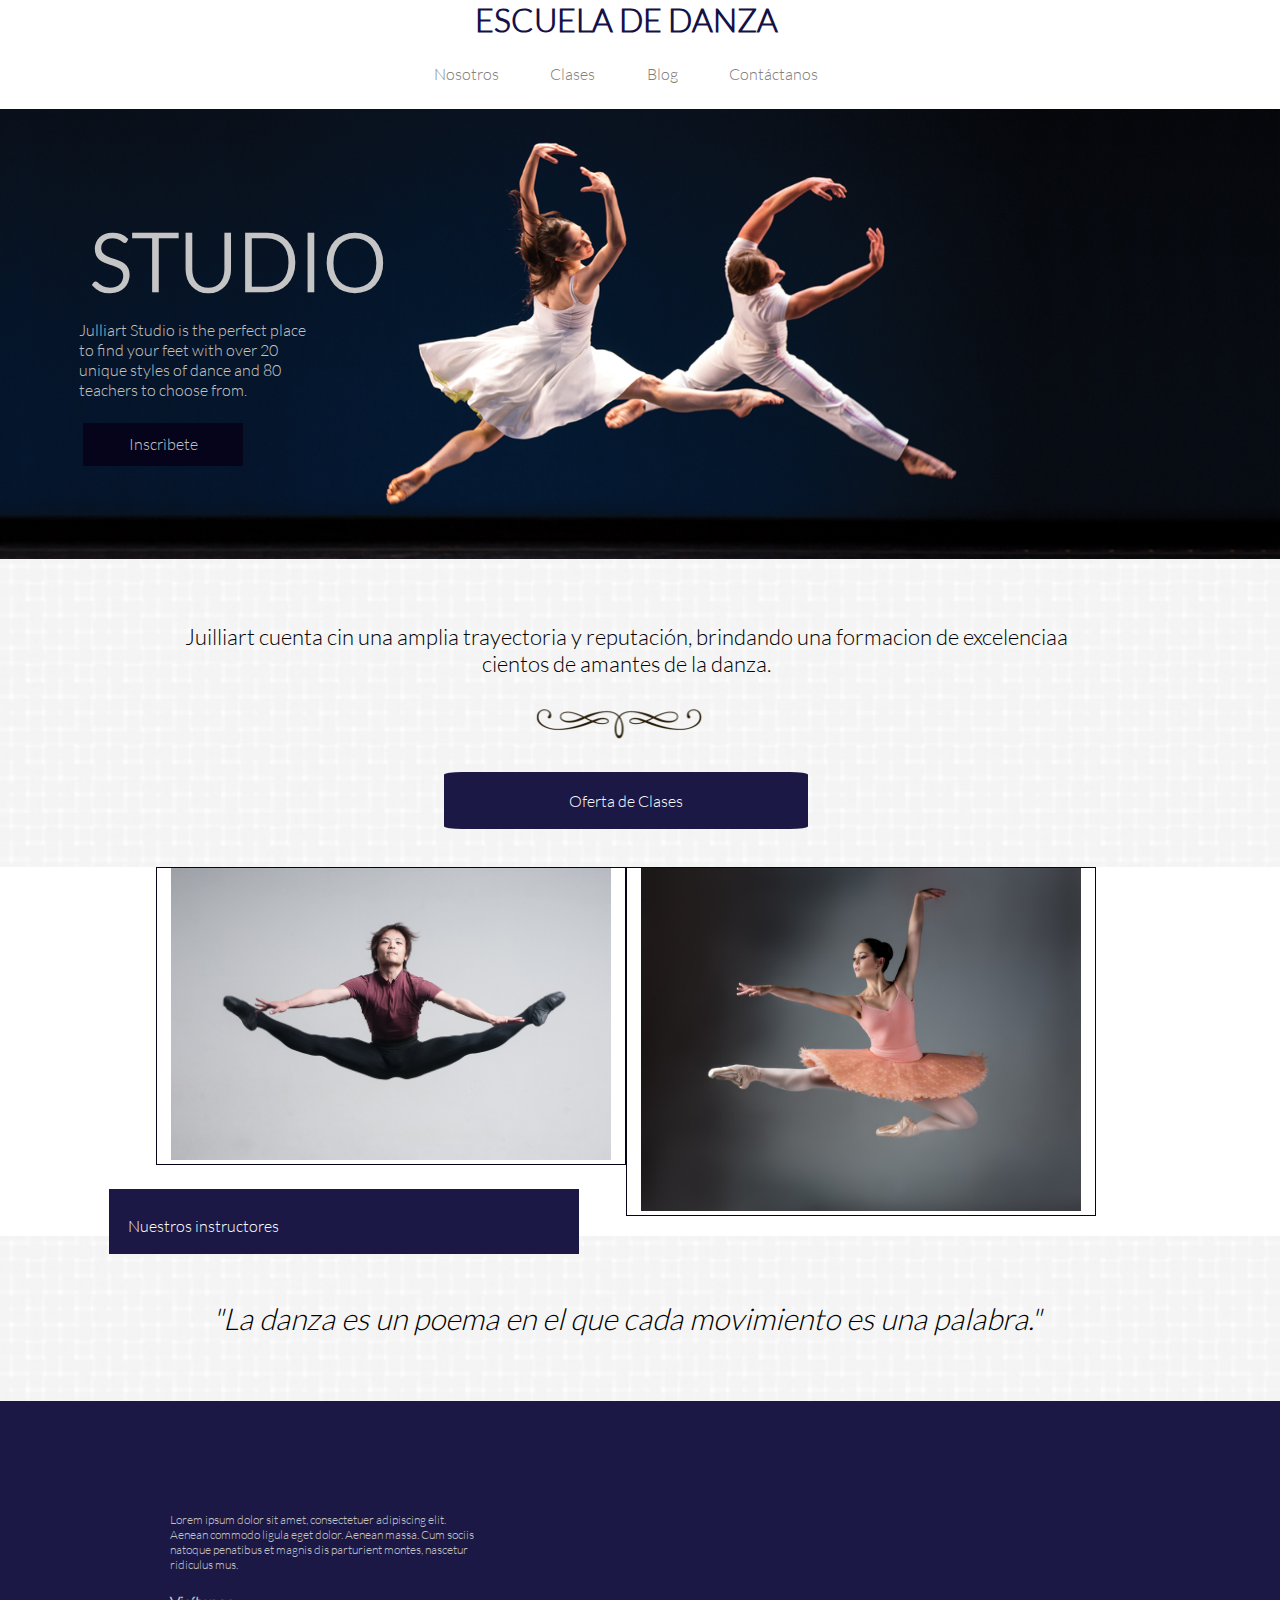
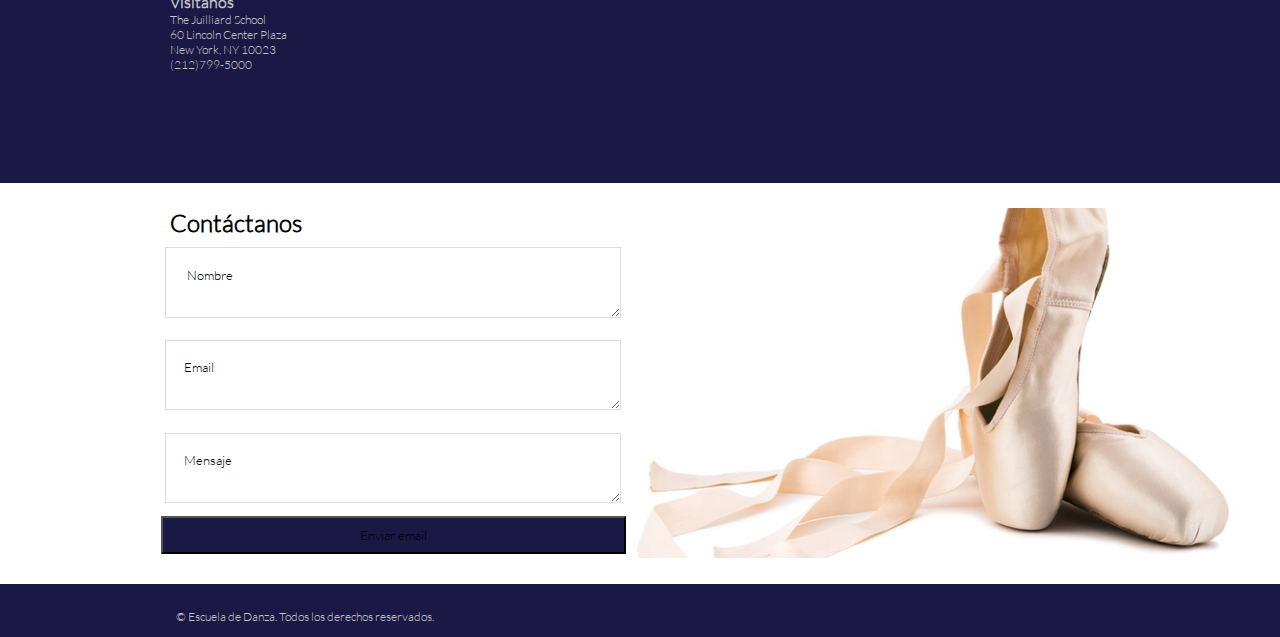
<file: index.html>
<!DOCTYPE html>
<html>
<head>
	<meta charset="UTF-8">
	<title>Escuela de Danza</title>
	<link rel='stylesheet' type='text/css' href='http://fonts.googleapis.com/css?family=Montserrat:400,700'>
	<link rel="stylesheet" type="text/css" href="css/grid-system.css">
	<link rel="stylesheet" type="text/css" href="css/utilities.css">
	<link rel="stylesheet" type="text/css" href="css/common.css">
	<link rel="stylesheet" type="text/css" href="css/main.css">
</head>
<body>
	<div class="row">
		<div class="col-12">
			<center>
				<h1>ESCUELA DE DANZA</h1>
	<!--MENU-->
				<nav>
					<ul>
						<a href="nosotros.html"><li>Nosotros</li></a>
						<a href="clases.html"><li>Clases</li></a>
						<a href="blog.html"><li>Blog</li></a>
						<a href="#Contacto"><li>Contáctanos</li></a>
					</ul>
				</nav>
			</center>
		</div>
	</div>
	<!--HEADER-->	
	<header>
		<div class="container">
			<div class="row">
				<div class="col-12">
					<div class="Intro">
						<h2 class="studio">
							STUDIO
						</h2>
						<p>
							Julliart Studio is the perfect place to find your feet with over 20 unique styles of dance and 80 teachers to choose from. 
						</p>
						<a href="#">
							<div class="botonStudio">
								<p>Inscrìbete</p>
							</div>
						</a>
					</div>
				</div>
			</div>
		</div>
	</header>
	<!--SECTION-->
	<section class="clases">
		<div class="container">
			<div class="row">
				<div class="col-12">
					<center>
						<p class="OfertaClases">
							Juilliart cuenta cin una amplia trayectoria y reputación, brindando una formacion de excelenciaa cientos de amantes de la danza. 
						</p>
						<img class="deco" src="img/decoration_1.png">
							<a class="link" href="clases.html">
								<div class="boton-text">
									Oferta de Clases
								</div>
							</a>
					</center>
				</div>
			</div>
		</div>
	</section>
<!--INSTRUCTORES-->
	<section >
		<div class="container">
			<div class="row">
				<div class="col-6 border">
				<img class="inst" src="img/instructor_4.jpg">
				</div>
				<div class="col-6 border">
				<img class="inst" src="img/profesor_9.jpg">
				</div>
				<a class="link" href="#Instructores">
				<div class="boton-img">
					Nuestros instructores
				</div>
				</a>	
			</div>
		</div>
	</section>
	<!--FRASE-->
	<section class="clases">
		<div class="container">
			<div class="row">
				<div class="col-12">
					<center>
						<i><p class="frase">
							"La danza es un poema en el que cada movimiento es una palabra."
						</p></i>
					</center>
				</div>
			</div>
		</div>
	</section>
	<!--UBICACION-->
	<section id="Ubicacion">
		<div class="container">
			<div class="row">
				<div class="col-6 caja">
						<p class="ubicacion">
							Lorem ipsum dolor sit amet, consectetuer adipiscing elit. Aenean commodo ligula eget dolor. Aenean massa. Cum sociis natoque penatibus et magnis dis parturient montes, nascetur ridiculus mus.
						</p>
						<br>
						<h4>Visítanos</h4>
						<p class="ubicacion">The Juilliard School</p>
						<p class="ubicacion">60 Lincoln Center Plaza</p>
						<p class="ubicacion">New York, NY 10023</p>
						<p class="ubicacion">(212)799-5000</p>
				</div>
				<div class="col-6">
					<div id="Map">
						<iframe src="https://www.google.com/maps/embed?pb=!1m18!1m12!1m3!1d3021.4664374888366!2d-73.9850172847564!3d40.7737586793253!2m3!1f0!2f0!3f0!3m2!1i1024!2i768!4f13.1!3m3!1m2!1s0x89c2585ff9df2f6d%3A0xf876ccebba645bff!2sEscuela+Juilliard!5e0!3m2!1ses!2smx!4v1455881312550"></iframe>
					</div>
				</div>
			</div>
		</div>
	</section>
	<!--CONTACTO-->
		<section id="Contacto">
			<div class="container" >
				<div class="row">
					<div class="col-12 class="Formulario" ">
						<h2 class="contac">Contáctanos</h2>
			<!--FORM-->
						<form id="contact_form" action="#" method="POST" enctype="multipart/form-data">
							<div class="row">
								<textarea id="name" class="input" name="name" type="text" value="" size="30"> Nombre</textarea>
							</div>
							<div class="row">
								<textarea id="email" class="input" name="email" type="text" value="" size="30" />Email</textarea>
							</div>
							<div class="row">
								<textarea id="message" class="input" name="message">Mensaje</textarea>
							</div>
							<input id="submit_button" type="submit" value="Enviar email"/>
						</form>						
					</div>
				</div>
			</div>
		</section>
	<!--FOOTER-->
		<footer>
			<div class="container">
				<div class="row">
					<div class="col-12">
						<p class="ubicacion">© Escuela de Danza. Todos los derechos reservados.</p>
					</div>
				</div>
			</div>
		</footer>		
</body>
</html>
</file>
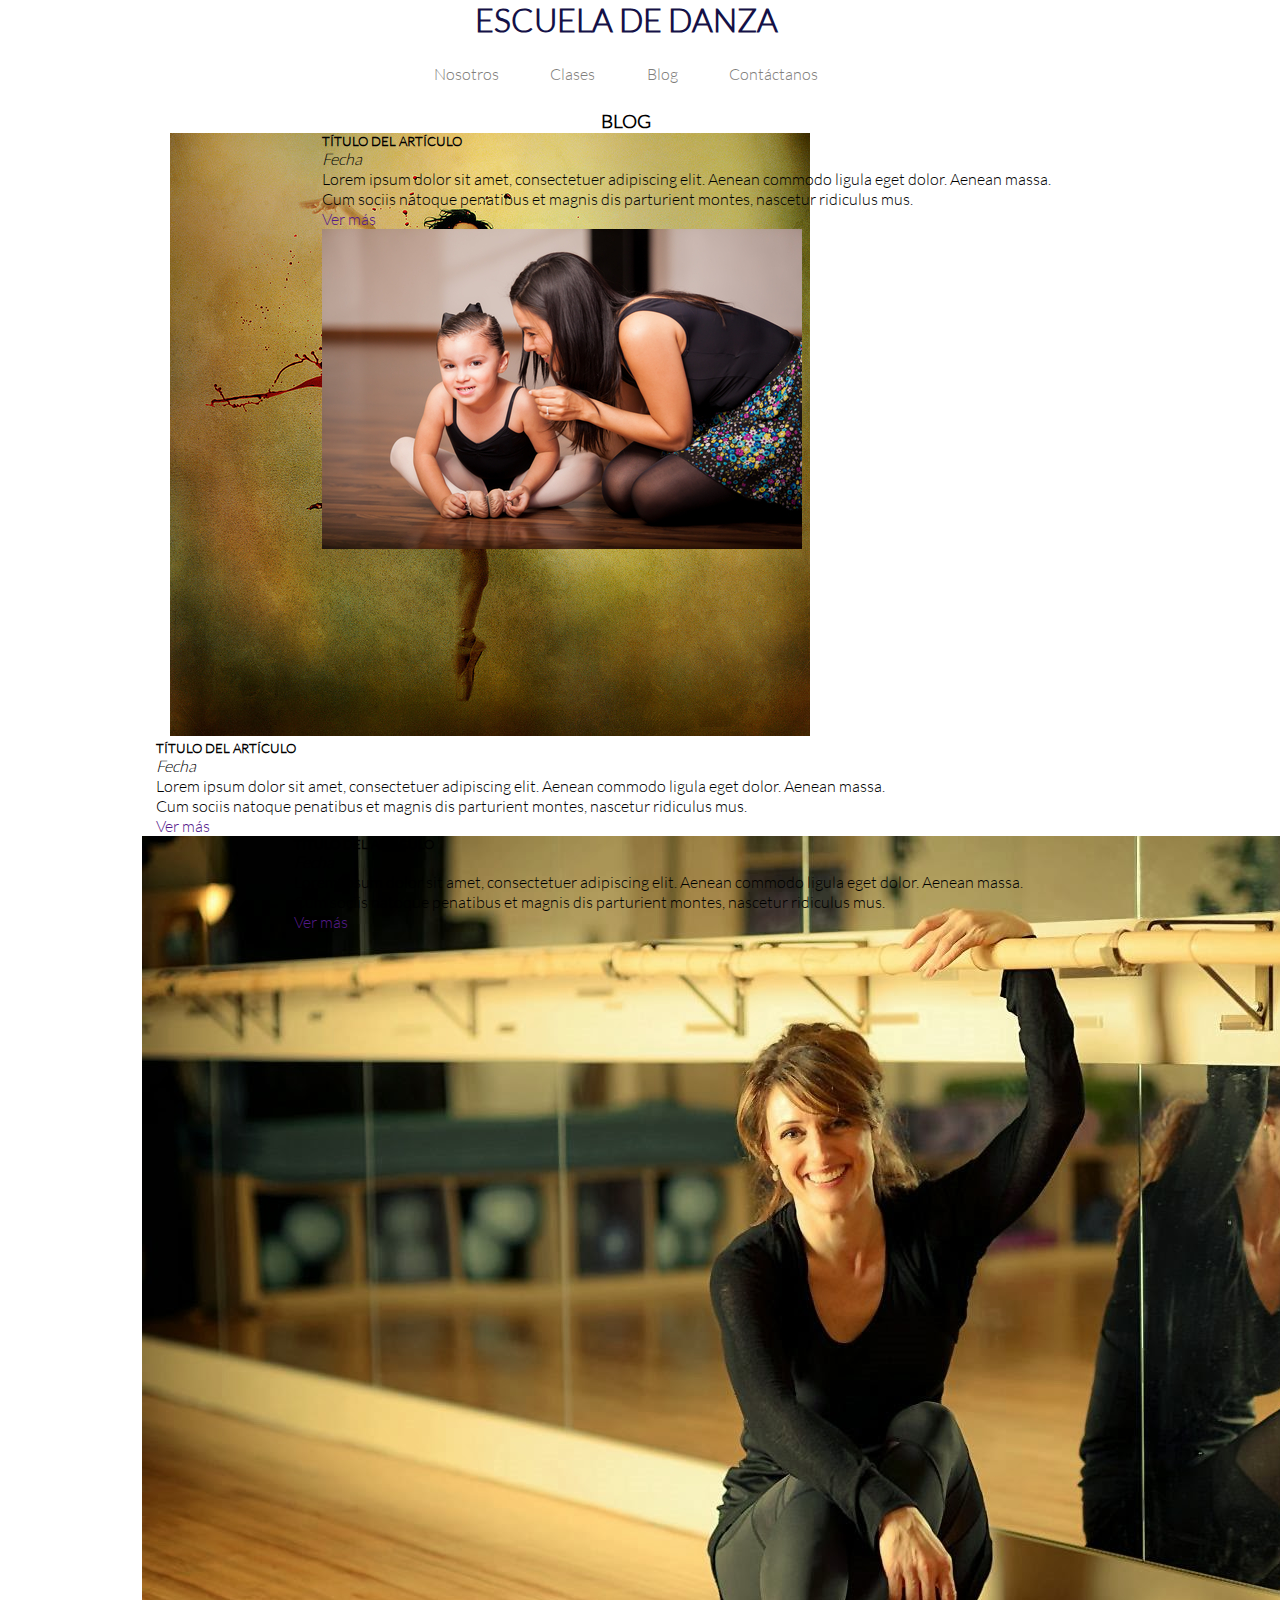
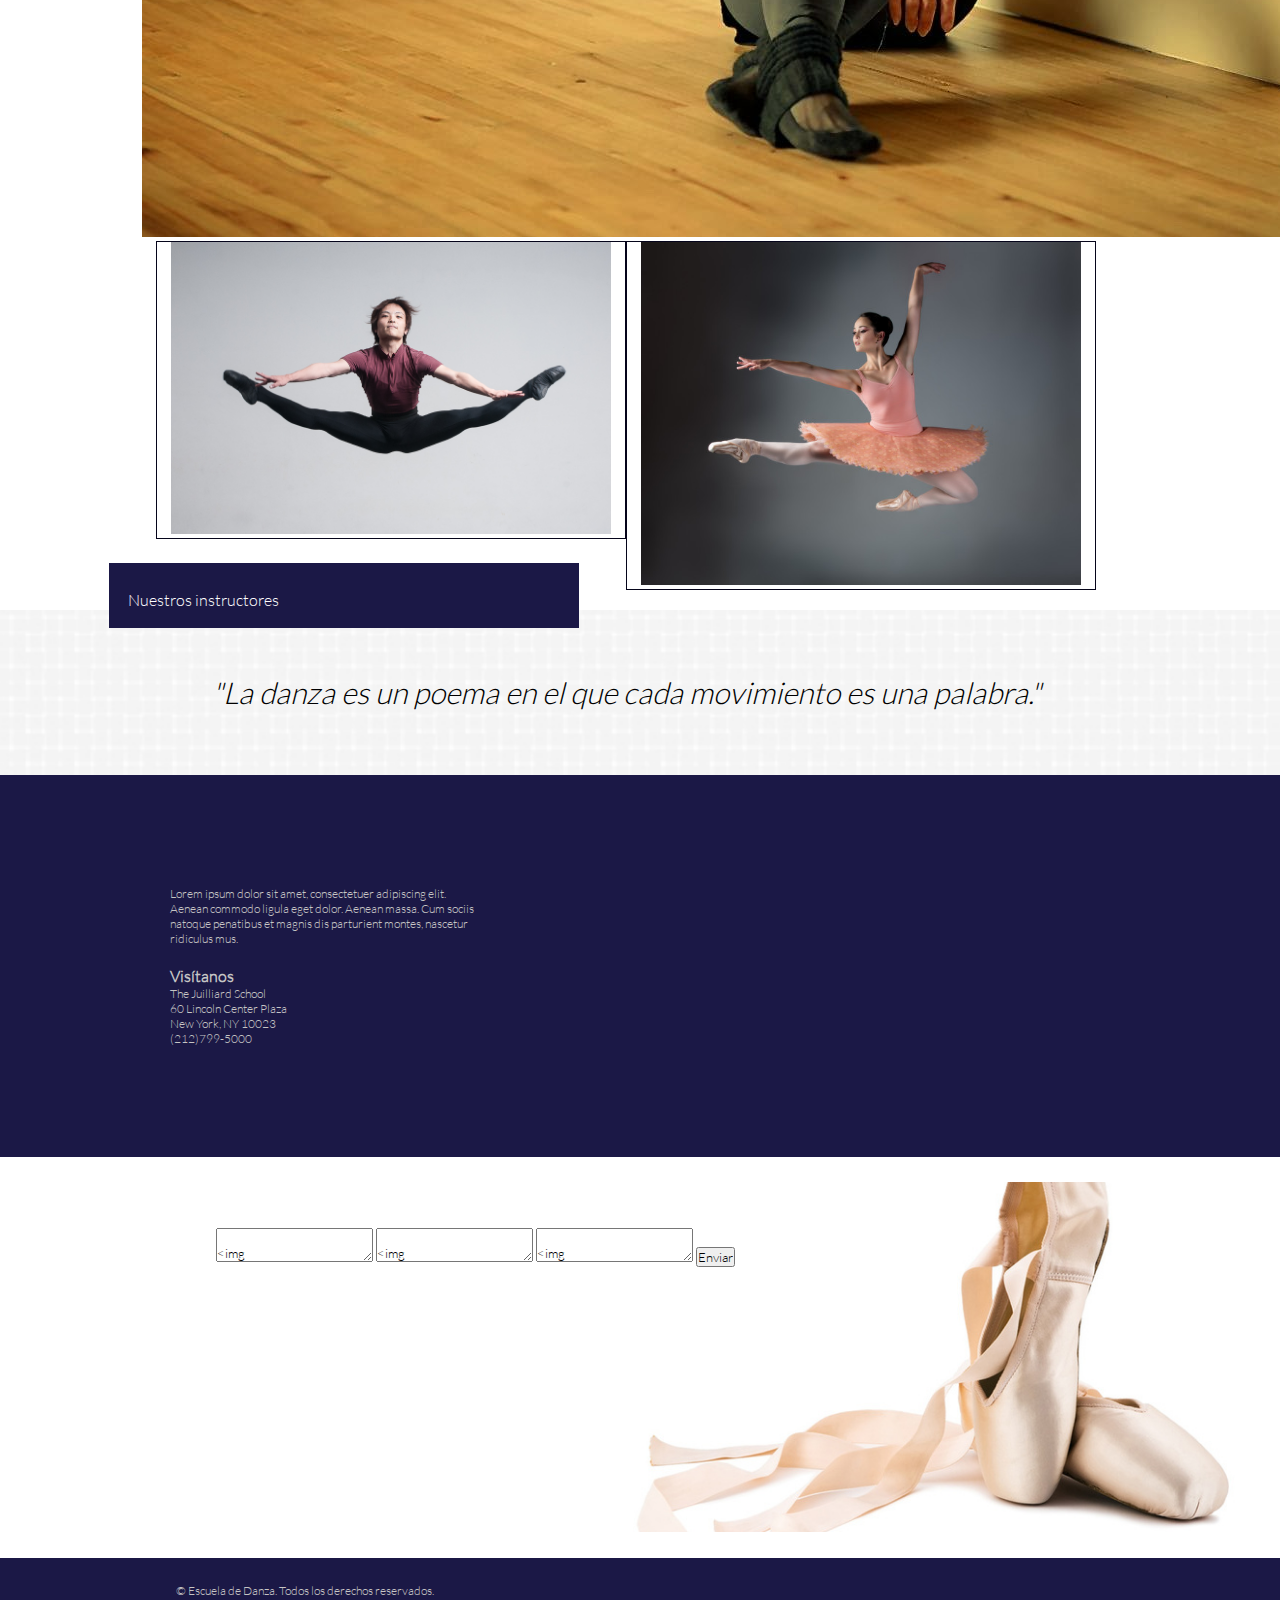
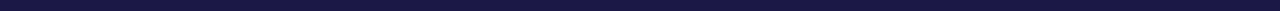
<file: blog.html>
<!DOCTYPE html>
<html>
<head>
	<meta charset="UTF-8">
	<title>Escuela de Danza</title>
	<link rel='stylesheet' type='text/css' href='http://fonts.googleapis.com/css?family=Montserrat:400,700'>
	<link rel="stylesheet" type="text/css" href="css/grid-system.css">
	<link rel="stylesheet" type="text/css" href="css/utilities.css">
	<link rel="stylesheet" type="text/css" href="css/common.css">
	<link rel="stylesheet" type="text/css" href="css/blog.css">
</head>
<body>
		<div class="row">
		<div class="col-12">
			<center>
				<h1>ESCUELA DE DANZA</h1>
	<!--MENU-->
				<nav>
					<ul>
						<a href="nosotros.html"><li>Nosotros</li></a>
						<a href="clases.html"><li>Clases</li></a>
						<a href="blog.html"><li>Blog</li></a>
						<a href="#Contacto"><li>Contáctanos</li></a>
					</ul>
				</nav>
			</center>
		</div>
	</div>
	<!--SECTION-->
	<section>
		<div class="container">
			<div class="row">
				<div class="col-12">
					<center>
					<h3>BLOG</h3>
					</center>
					<div class="row">
						<div class=" col-2">
							<img  class="" src="img/blog1.jpg">
						</div>
						<div class="col-10">
							<h5>TÍTULO DEL ARTÍCULO</h5>
							<i>Fecha</i>
							<p>Lorem ipsum dolor sit amet, consectetuer adipiscing elit. Aenean commodo ligula eget dolor. Aenean massa. Cum sociis natoque penatibus et magnis dis parturient montes, nascetur ridiculus mus.</p>
							<a href="">
								<div class="boton">
									Ver más
								</div>
							</a>
						</div>
						<div class="row">
						<div class=" col-2">
							<img  class="" src="img/profesor_5.jpg">
						</div>
						<div class="col-10">
							<h5>TÍTULO DEL ARTÍCULO</h5>
							<i>Fecha</i>
							<p>Lorem ipsum dolor sit amet, consectetuer adipiscing elit. Aenean commodo ligula eget dolor. Aenean massa. Cum sociis natoque penatibus et magnis dis parturient montes, nascetur ridiculus mus.</p>
							<a href="">
								<div class="boton">
									Ver más
								</div>
							</a>
						</div>
						<div class="row">
						<div class=" col-2">
							<img  class="" src="img/instructor_1.jpg">
						</div>
						<div class="col-10">
							<h5>TÍTULO DEL ARTÍCULO</h5>
							<i>Fecha</i>
							<p>Lorem ipsum dolor sit amet, consectetuer adipiscing elit. Aenean commodo ligula eget dolor. Aenean massa. Cum sociis natoque penatibus et magnis dis parturient montes, nascetur ridiculus mus.</p>
							<a href="">
								<div class="boton">
									Ver más
								</div>
							</a>
						</div>
					</div>
				</div>
			</div>
		</div>
	</section>
<!--INSTRUCTORES-->
	<section >
		<div class="container">
			<div class="row">
				<div class="col-6 border">
				<img class="inst" src="img/instructor_4.jpg">
				</div>
				<div class="col-6 border">
				<img class="inst" src="img/profesor_9.jpg">
				</div>
				<a class="link" href="#Instructores">
				<div class="boton-img">
					Nuestros instructores
				</div>
				</a>	
			</div>
		</div>
	</section>
	<!--FRASE-->
	<section class="clases">
		<div class="container">
			<div class="row">
				<div class="col-12">
					<center>
						<i><p class="frase">
							"La danza es un poema en el que cada movimiento es una palabra."
						</p></i>
					</center>
				</div>
			</div>
		</div>
	</section>
	<!--UBICACION-->
	<section id="Ubicacion">
		<div class="container">
			<div class="row">
				<div class="col-6 caja">
						<p class="ubicacion">
							Lorem ipsum dolor sit amet, consectetuer adipiscing elit. Aenean commodo ligula eget dolor. Aenean massa. Cum sociis natoque penatibus et magnis dis parturient montes, nascetur ridiculus mus.
						</p>
						<br>
						<h4>Visítanos</h4>
						<p class="ubicacion">The Juilliard School</p>
						<p class="ubicacion">60 Lincoln Center Plaza</p>
						<p class="ubicacion">New York, NY 10023</p>
						<p class="ubicacion">(212)799-5000</p>
				</div>
				<div class="col-6">
					<div id="Map">
						<iframe src="https://www.google.com/maps/embed?pb=!1m18!1m12!1m3!1d3021.4664374888366!2d-73.9850172847564!3d40.7737586793253!2m3!1f0!2f0!3f0!3m2!1i1024!2i768!4f13.1!3m3!1m2!1s0x89c2585ff9df2f6d%3A0xf876ccebba645bff!2sEscuela+Juilliard!5e0!3m2!1ses!2smx!4v1455881312550"></iframe>
					</div>
				</div>
			</div>
		</div>
	</section>
	<!--CONTACTO-->
		<section id="Contacto">
			<div class="container" >
				<div class="row">
					<div class="col-12">
						<div id="formulario">
							<form>
								<textarea name="eltexto">
									<img src="img/icon/user.png">
									Nombre
								</textarea>
								<textarea name="eltexto">
									<img src="img/icon/envelop.png">
									E-mail
								</textarea>
								<textarea name="eltexto">
									<img src="img/icon/pencil.png">
									Mensaje
								</textarea>
								<input type="submit" value="Enviar">
							</form>
						</div>
					</div>
				</div>
			</div>
		</section>
	<!--FOOTER-->
		<footer>
			<div class="container">
				<div class="row">
					<div class="col-12">
						<p class="ubicacion">© Escuela de Danza. Todos los derechos reservados.</p>
					</div>
				</div>
			</div>
		</footer>		
</body>
</html>
</file>
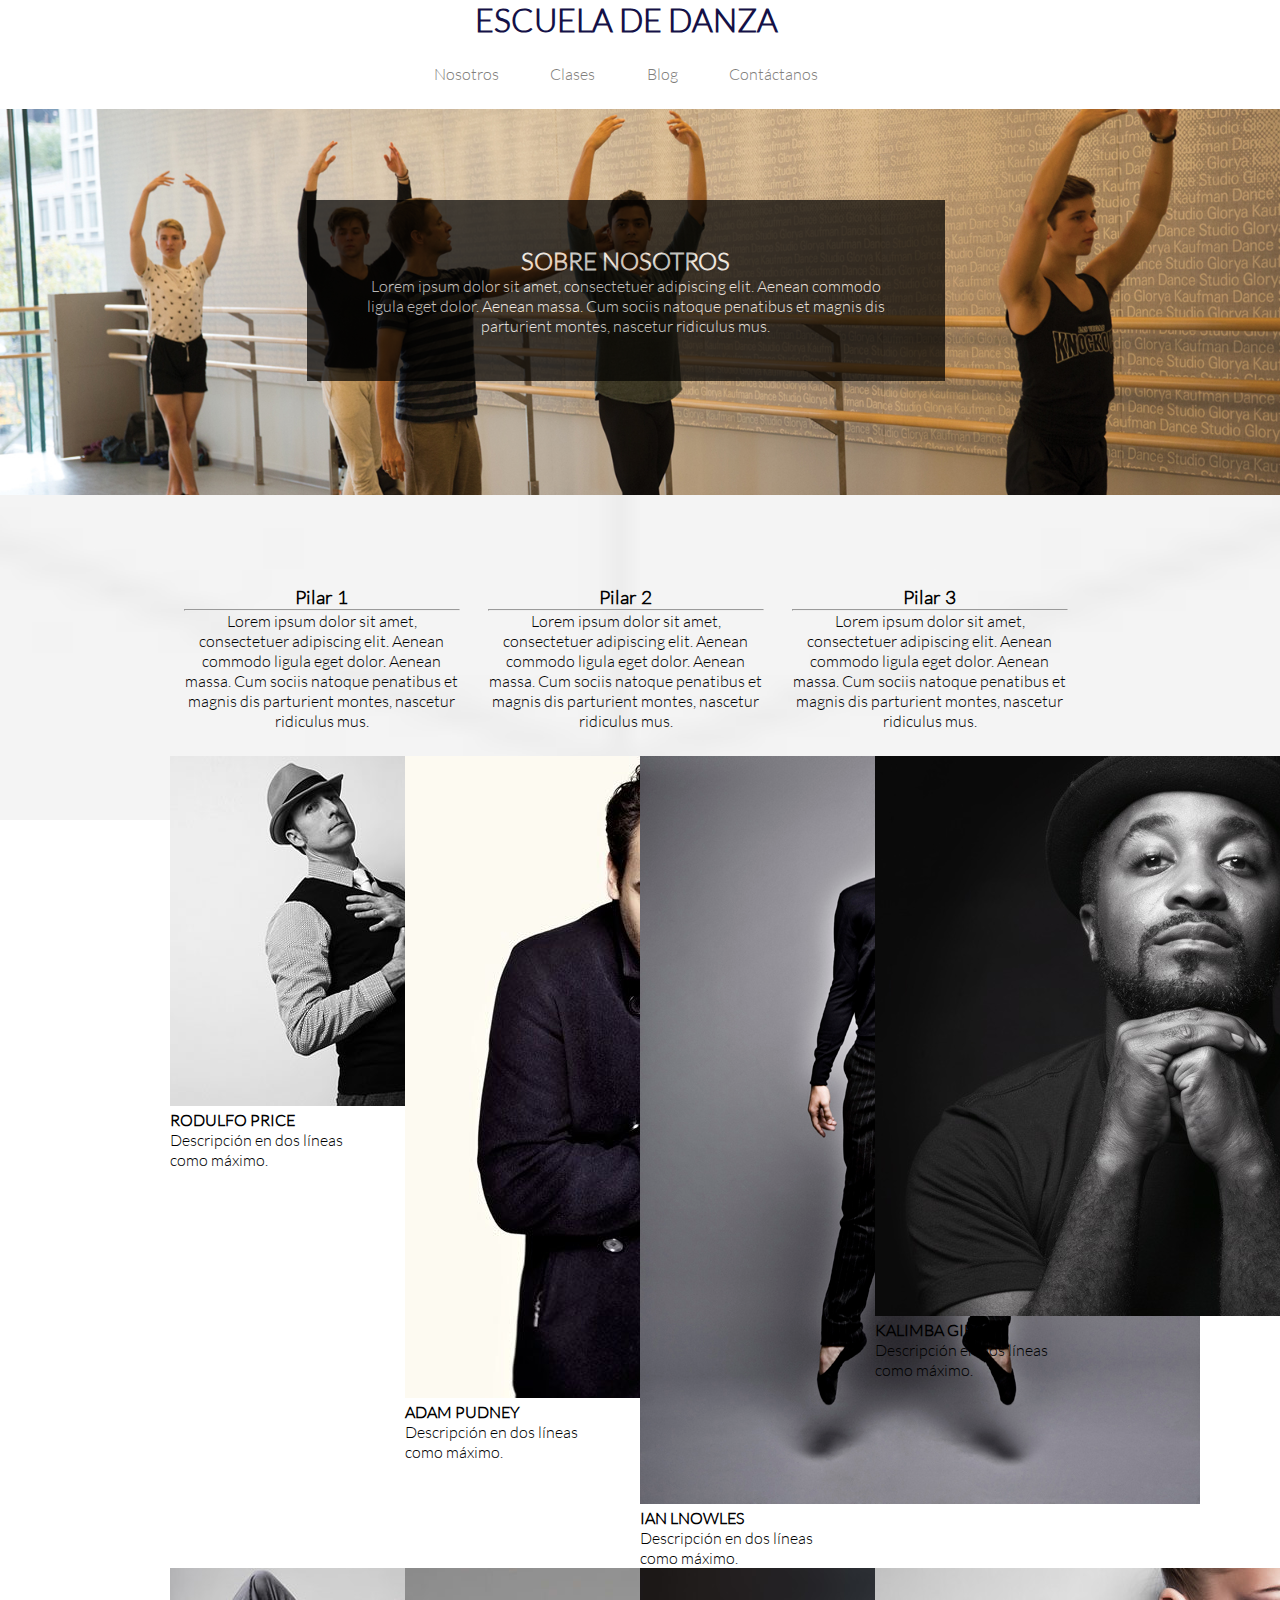
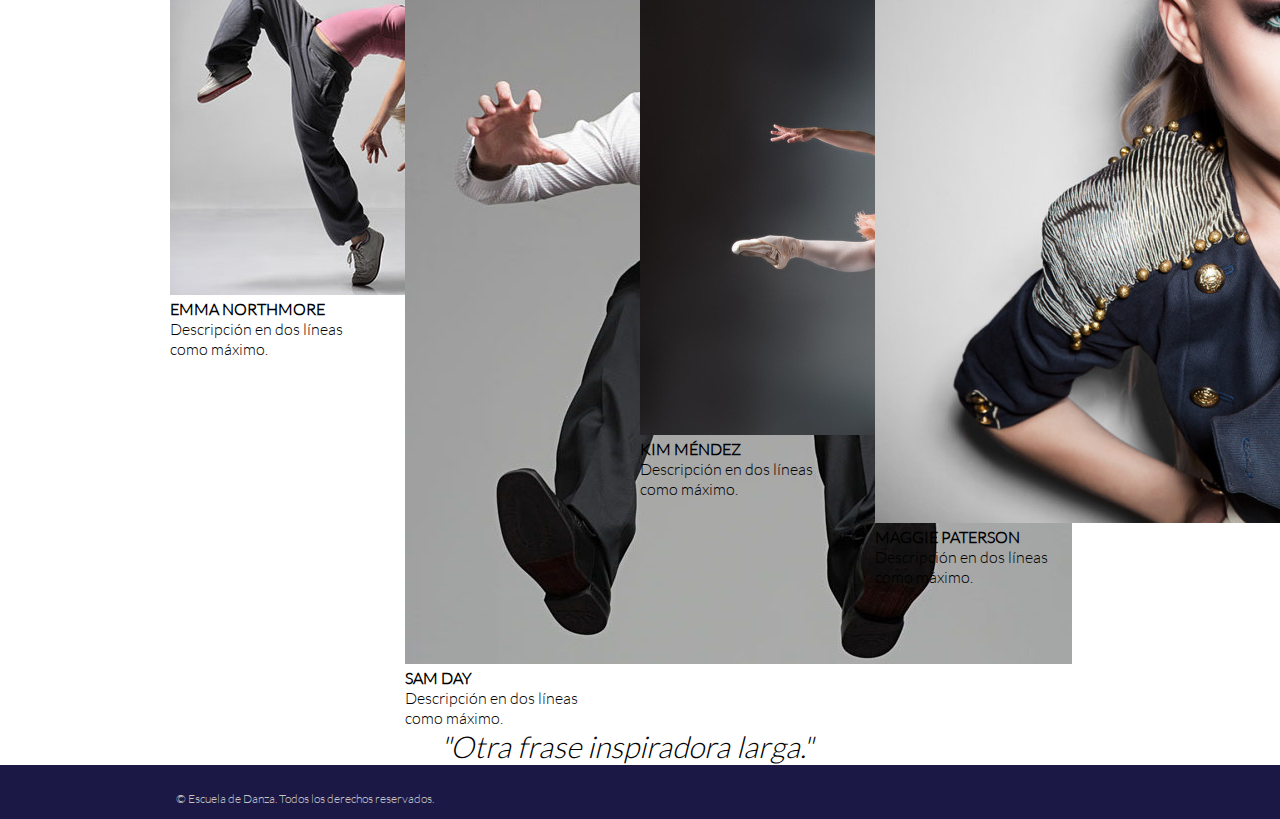
<file: nosotros.html>
<!DOCTYPE html>
<html>
<head>
	<meta charset="UTF-8">
	<title>Nosotros</title>
	<link rel='stylesheet' type='text/css' href='http://fonts.googleapis.com/css?family=Montserrat:400,700'>
	<link rel="stylesheet" type="text/css" href="css/grid-system.css">
	<link rel="stylesheet" type="text/css" href="css/utilities.css">
	<link rel="stylesheet" type="text/css" href="css/common.css">
	<link rel="stylesheet" type="text/css" href="css/nosotros.css">
</head>
<body>
		<!-- Inserta tu código aqui -->
		<div class="row">
		<div class="col-12">
			<center>
				<h1>ESCUELA DE DANZA</h1>
	<!--MENU-->
				<nav>
					<ul>
						<a href="nosotros.html"><li>Nosotros</li></a>
						<a href="clases.html"><li>Clases</li></a>
						<a href="blog.html"><li>Blog</li></a>
						<a href="#Contacto"><li>Contáctanos</li></a>
					</ul>
				</nav>
			</center>
		</div>
	</div>
<!--HEADER-->	
	<header>
		<div class="container">
			<div class="row">
				<div class="col-12">
					<center>
						<div class="opacity">
							<h2 class="white">SOBRE NOSOTROS</h2>
							<P class="white">Lorem ipsum dolor sit amet, consectetuer adipiscing elit. Aenean commodo 	ligula eget dolor. Aenean massa. Cum sociis natoque penatibus et magnis dis parturient montes, nascetur ridiculus mus.</P>
						</div>
					</center>
				</div>
			</div>
		</div>
	</header>
<!--SECTION-->
	<section id="cv">
		<div class="container">
			<div class="row">
				<div class="col-12">
					<center>
						<div class="col-4 Pilar">
							<h3>Pilar 1</h3>
							<hr>
							<p>Lorem ipsum dolor sit amet, consectetuer adipiscing elit. Aenean commodo 	ligula eget dolor. Aenean massa. Cum sociis natoque penatibus et magnis dis parturient montes, nascetur ridiculus mus.</p>
						</div>
						<div class=" col-4 Pilar">
							<h3>Pilar 2</h3>
							<hr>
							<p>Lorem ipsum dolor sit amet, consectetuer adipiscing elit. Aenean commodo 	ligula eget dolor. Aenean massa. Cum sociis natoque penatibus et magnis dis parturient montes, nascetur ridiculus mus.</p>
						</div>
						<div class="col-4 Pilar">
							<h3>Pilar 3</h3>
							<hr>
							<p>Lorem ipsum dolor sit amet, consectetuer adipiscing elit. Aenean commodo 	ligula eget dolor. Aenean massa. Cum sociis natoque penatibus et magnis dis parturient montes, nascetur ridiculus mus.</p>
						</div>
					</center>
				</div>
			</div>
		</div>
	</section>
<!--INSTRUCTORES-->
	<section id="Nosotros">
		<div class="container">
			<div class="row">
				<div class="col-3">
					<img  clas="Instructores" src="img/profesor_4.jpg">
					<h4 class="Instructores">
						RODULFO PRICE
					</h4>
					<p class="Instructores">Descripción en dos líneas como máximo.</p>
				</div>
				<div class="col-3">
					<img  clas="Instructores" src="img/profesor_14.jpg">
					<h4 class="Serv">
						ADAM PUDNEY</h4>
					<p  class="Instructores">Descripción en dos líneas como máximo.</p>
				</div>
				<div class="col-3">
					<img  clas="Instructores" src="img/profesor_1.jpg">
					<h4 class="Serv">
						IAN LNOWLES</h4>
					<p  class="Instructores">Descripción en dos líneas como máximo.</p>
				</div>
				<div class="col-3">
					<img  clas="Instructores" src="img/profesor_10.jpg">
					<h4 class="Serv">
						KALIMBA GIBSON</h4>
					<p  class="Instructores">Descripción en dos líneas como máximo.</p>
				</div>
			</div>
			<div class="row">
				<div class="col-3">
					<img  clas="Instructores" src="img/profesor_11.jpg">
					<h4 class="Instructores">
						EMMA NORTHMORE
					</h4>
					<p class="Instructores">Descripción en dos líneas como máximo.</p>
				</div>
				<div class="col-3">
					<img  clas="Instructores" src="img/profesor_12.jpg">
					<h4 class="Serv">
						SAM DAY</h4>
					<p  class="Instructores">Descripción en dos líneas como máximo.</p>
				</div>
				<div class="col-3">
					<img  clas="Instructores" src="img/profesor_9.jpg">
					<h4 class="Serv">
						KIM MÉNDEZ</h4>
					<p  class="Instructores">Descripción en dos líneas como máximo.</p>
				</div>
				<div class="col-3">
					<img  clas="Instructores" src="img/profesor_15.jpg">
					<h4 class="Serv">
						MAGGIE PATERSON</h4>
					<p  class="Instructores">Descripción en dos líneas como máximo.</p>
				</div>
			</div>
		</div>
	</section>
<!--FRASE-->
	<section class="clases">
		<div class="container">
			<div class="row">
				<div class="col-12">
					<center>
						<i><p class="frase">
							"Otra frase inspiradora larga."
						</p></i>
					</center>
				</div>
			</div>
		</div>
	</section>

<!--FOOTER-->
	<footer>
		<div class="container">
			<div class="row">
				<div class="col-12">
					<p class="ubicacion">© Escuela de Danza. Todos los derechos reservados.</p>
				</div>
			</div>
		</div>
	</footer>	
</body>
</html>
</file>
<file: css/grid-system.css>
/* GLOBAL */
* {
  box-sizing: border-box;
  margin: 0;
  padding: 0;
 }

.text-center {
	text-align: center;
}

.text-right {
	text-align: right;
}

/* Grid system */

.container {
	width: 968px;
	padding-left: 14px; 
	padding-right: 14px;
	margin: 0px auto;
	position: relative;
}

.container-fluid {
	width: 100%;
}

.row {
	width: 100%;
	margin-left: -14px;
	margin-right: -14px;
}

.row:before, .row:after{
  content: " ";
  display: table;
}

.row:after {
  clear: both;
}

[class*="col-"] {
	min-height: 7px;
	padding: 0 14px;
	float: left;
}

.col-1 {
	/* (1 / 12) x 100 */
	width: 8.333333%;
} 

.col-2 {
	/* (2 / 12) x 100 */
	width: 16.666667%;
} 

.col-3 {
	/* (3 / 12) x 100 */
	width: 25%;
} 

.col-4 {
	/* (4 / 12) x 100 */
	width: 33.333333%;
}

.col-5 {
	/* (5 / 12) x 100 */
	width: 41.666667%;
}

.col-6 {
	/* (6 / 12) x 100 */
	width: 50%;
} 

.col-7 {
	/* (7 / 12) x 100 */
	width: 58.333333%;
}

.col-8 {
	/* (8 / 12) x 100 */
	width: 66.666667%;
}

.col-9 {
	/* (9 / 12) x 100 */
	width: 75%;
}

.col-10 {
	/* (10 / 12) x 100 */
	width: 83.333333%;
}

.col-11 {
	/* (11 / 12) x 100 */
	width: 91.666667%;
}

.col-12 {
	/* (12 / 12) x 100 */
	width: 100%;
}
</file>
<file: css/utilities.css>
/*Global*/
*{
	font-family: "Latolight";
}

@font-face{
	font-family: LatoHeavy;
	src: url(../fonts/LatoHeavy.ttf);
}
@font-face{
	font-family:Latolight ;
	src: url(../fonts/Latolight.ttf);
}
@font-face{
	font-family: DolceVita;
	src: url(../fonts/DolceVita.ttf);
}
@font-face{
	font-family: Neoteric-Bold;
	src: url(../fonts/Neoteric-Bold.ttf);
}

/* Shortcuts */

.pd-0{
	padding: 0;
}
.pt-5{
	padding-top: 5%;
}
.pb-5{
	padding-bottom: 5%;
}
.mg-0{
	margin: 0;
}
.w-100{
	width: 100%;
}
.lh{
	line-height: 1.5;
}
.text-center{
	text-align: center;
}
.text-left{
	text-align: left;
}
.text-white{
	color: white;
}
.text-gray{
	color: rgb(83, 88, 95);
}
.text-blue{
 color: #192951;
}
.a-none-decoration{
	text-decoration: none;
}
.bg-gray{
	background-color: rgb(244, 244, 244);
}
.bg-img-block{
	background-size: cover;
	background-repeat: no-repeat;
	background-position: center;
}
</file>
<file: css/common.css>
/* Inserta tu codigo que es común para todas las páginas aqui */
/* Encabezado*/
	<div class="row">
		<div class="col-12">
			<center>
				<h1>ESCUELA DE DANZA</h1>
	<!--MENU-->
				<nav>
					<ul>
						<a href="nosotros.html"><li>Nosotros</li></a>
						<a href="clases.html"><li>Clases</li></a>
						<a href="blog.html"><li>Blog</li></a>
						<a href="#Contacto"><li>Contáctanos</li></a>
					</ul>
				</nav>
			</center>
		</div>
	</div>
/* FOOTER*/
	<footer>
		<div class="container">
			<div class="row">
				<div class="col-12">
					<p class="ubicacion">© Escuela de Danza. Todos los derechos reservados.</p>
				</div>
			</div>
		</div>
	</footer>
</file>
<file: css/main.css>
/*GLOBAL*/
a{
	text-decoration: none;
}
h1{
	color:#141147;
}
/*MENU*/
a> li{
	display: inline-block;
	text-decoration: none;
	color: #7F7E7B;
	margin-left: 2%;
	margin-right: 2%;
}
nav{
	padding: 2%;
}
/*HEADER*/
header{
	background-image: url("../img/dance_1.jpg");
	background-repeat: no-repeat;	
	background-size: 100%;
	height: 450px;
}
.studio{
	color:#C6C5C5; 
	font-size: 80px;
	padding:5%; 
}
.Intro{
	width: 25%;
	height: 40%;
	margin: 10% 0% 10% -10%;
}
.Intro>p{
	color: #C6C5C5 ;
}
.Intro>a{
	color: #C6C5C5 ;
	text-align: center;
}
.botonStudio{
	background-color: #05041A;
	padding: 5%;
	width: 70%;
	height: 20%;
	margin:10% 0% 0% 2%; 

}
/*SECTION*/

.clases{
	background-image: url("../img/textura_2.jpg");
	background-repeat: no-repeat;	
	background-size: 100%;
	position: center;
	margin top:-10%;
	padding: 5% 10% 5% 10%;
}
.OfertaClases{
		font-size: 22px;
}
.deco{
	width: 20%;
	height: 10%;
	position: relative;
	margin-top: -5%;
}
.boton-text{
	width: 40%;
	height:15%;
	background-color: #1B1846;
	padding: 2%;
	position: bottom;
	margin: -5%;
	border-radius: 5%;
}
.link{
	color: white;
	position: center;
	padding: 2%;
}
#Map{
	width:30%; 
	height: 20%;
}
/*INSTRUCTORES*/
#inst1{
	background-image: url("../img/instructor_4.jpg");
	background-repeat: no-repeat;	
	background-size: 450px 100%;
	height: 450px;
	}
#inst2{
	background-image: url("../img/profesor_9.jpg");
	background-repeat: no-repeat;	
	background-size: 450px 100%;
	height: 450px;
	margin: 0 auto;
	}
.inst{
	width: 100%;
	height: 100%;
}
.boton-img{
	width: 50%;
	height:20%;
	background-color: #1B1846;
	padding: 2%;
	margin: -5%;
	float:center; 
}
.border{
	border:solid 1px #05041A;
}
/*FRASE*/
.frase{
	position:center;
	font-size:30px;
}
/*UBICACION*/
#Ubicacion{
	background-color:#1B1846; 
	padding: 5%;
}
.ubicacion{
	color:  #C6C5C5;
	padding-right: 30%;
	font-size: 12px;
}
.caja{
	padding-top: 5% ;
}
h4{
	color:  #C6C5C5; 
}
iframe{
	width:400px; 
	height:250px; 
	border:0;
	margin-left:-50%;

}
/*FORMULARIO*/
#formulario{
	padding:5%; 
}
#Contacto{
	background-image: url("../img/shoes_1.jpg");
	background-repeat: no-repeat;	
	background-size: 55%;
	background-position: right;
	margin: 2%;
	height: 350px;
}
.input{
	border:solid 1px #DBDCDF;
	padding: 2%;
	width: 50%;
	margin: 1%;
}
#submit_button{
	width: 51%;
	height:30%;
	background-color: #1B1846;
	padding: 1%;
	margin-bottom:2%; 
	margin-left: -1%;
}
.contact{
	color:#1B1846;
	margin-left: -10%; 
}
.Formulario{
	padding-left: 20%;

}

/*FOOTER*/
footer{
	background-color:#1B1846;
	padding: 2% 0% 1% 1%;
}
</file>
<file: css/blog.css>
/*GLOBAL*/

a{
	text-decoration: none;
}
h1{
	color:#141147;
}
/*MENU*/
a> li{
	display: inline-block;
	text-decoration: none;
	color: #7F7E7B;
	margin-left: 2%;
	margin-right: 2%;
}
nav{
	padding: 2%;
}
/*HEADER*/
header{
	background-image: url("../img/dance_1.jpg");
	background-repeat: no-repeat;	
	background-size: 100%;
	height: 450px;
}
h2{
	color:#C6C5C5; 
	font-size: 80px;
	padding:5%; 
}
.Intro{
	width: 25%;
	height: 40%;
	margin: 10% 0% 10% -10%;
}
.Intro>p{
	color: #C6C5C5 ;
	
}
.Intro>a{
	color: #C6C5C5 ;
	text-align: center;
}
.botonStudio{
	background-color: #05041A;
	padding: 5%;
	width: 70%;
	height: 20%;
	margin:10% 0% 0% 2%; 

}
/*SECTION*/

.clases{
	background-image: url("../img/textura_2.jpg");
	background-repeat: no-repeat;	
	background-size: 100%;
	position: center;
	margin top:-10%;
	padding: 5% 10% 5% 10%;
}
.OfertaClases{
		font-size: 22px;
}
.deco{
	width: 20%;
	height: 10%;
	position: relative;
	margin-top: -5%;
}
.boton-text{
	width: 40%;
	height:15%;
	background-color: #1B1846;
	padding: 2%;
	position: bottom;
	margin: -5%;
	border-radius: 5%;
}
.link{
	color: white;
	position: center;
	padding: 2%;
}
#Map{
	width:30%; 
	height: 20%;
}
/*INSTRUCTORES*/
#inst1{
	background-image: url("../img/instructor_4.jpg");
	background-repeat: no-repeat;	
	background-size: 450px 100%;
	height: 450px;
	}
#inst2{
	background-image: url("../img/profesor_9.jpg");
	background-repeat: no-repeat;	
	background-size: 450px 100%;
	height: 450px;
	margin: 0 auto;
	}
.inst{
	width: 100%;
	height: 100%;
}
.boton-img{
	width: 50%;
	height:20%;
	background-color: #1B1846;
	padding: 2%;
	margin: -5%;
	float:center; 
}
.border{
	border:solid 1px #05041A;
}
/*FRASE*/
.frase{
	position:center;
	font-size:30px;
}
/*UBICACION*/
#Ubicacion{
	background-color:#1B1846; 
	padding: 5%;
}
.ubicacion{
	color:  #C6C5C5;
	padding-right: 30%;
	font-size: 12px;
}
.caja{
	padding-top: 5% ;
}
h4{
	color:  #C6C5C5; 
}
iframe{
	width:400px; 
	height:250px; 
	border:0;
	margin-left:-50%;

}
/*FORMULARIO*/
#formulario{
	padding:5%; 
}
#Contacto{
	background-image: url("../img/shoes_1.jpg");
	background-repeat: no-repeat;	
	background-size: 55%;
	background-position: right;
	margin: 2%;
	height: 350px;
}
/*FOOTER*/
footer{
	background-color:#1B1846;
	padding: 2% 0% 1% 1%;
}
</file>
<file: css/nosotros.css>
/* Inserta tu codigo aqui */
/*GLOBAL*/

a{
	text-decoration: none;
}
h1{
	color:#141147;
}
/*MENU*/
a> li{
	display: inline-block;
	text-decoration: none;
	color: #7F7E7B;
	margin-left: 2%;
	margin-right: 2%;
}
nav{
	padding: 2%;
}
.opacity{
	width: 70%;
	height: 70%;
	padding: 5%;
	background-color: black;
	opacity: 0.7;
	margin-top: 10%;
}
.white{
	color: white;
	opacity: none;
}
header{
	background-image: url("../img/dance_7.jpg");
	background-repeat: no-repeat;
	background-position: center;	
	background-size: 100%;
	height: 450px;
}
.pilar{
	margin: 10%;
	padding: 4%;
	display: inline-block;
}
#cv{
	background-image: url("../img/cubes.png");
	background-repeat:repeat;	
	background-size: 100%;
	margin: -5%;
	padding: 7%;
}

/*instructores*/
img .Instructores{
	width: 100px;
	height: 100px;
	margin: 2%;
}
/*FRASE*/
.frase{
	position:center;
	font-size:30px;
}

/*FOOTER*/
footer{
	background-color:#1B1846;
	padding: 2% 0% 1% 1%;
}
.ubicacion{
	color:  #C6C5C5;
	padding-right: 30%;
	font-size: 12px;
}
</file>
